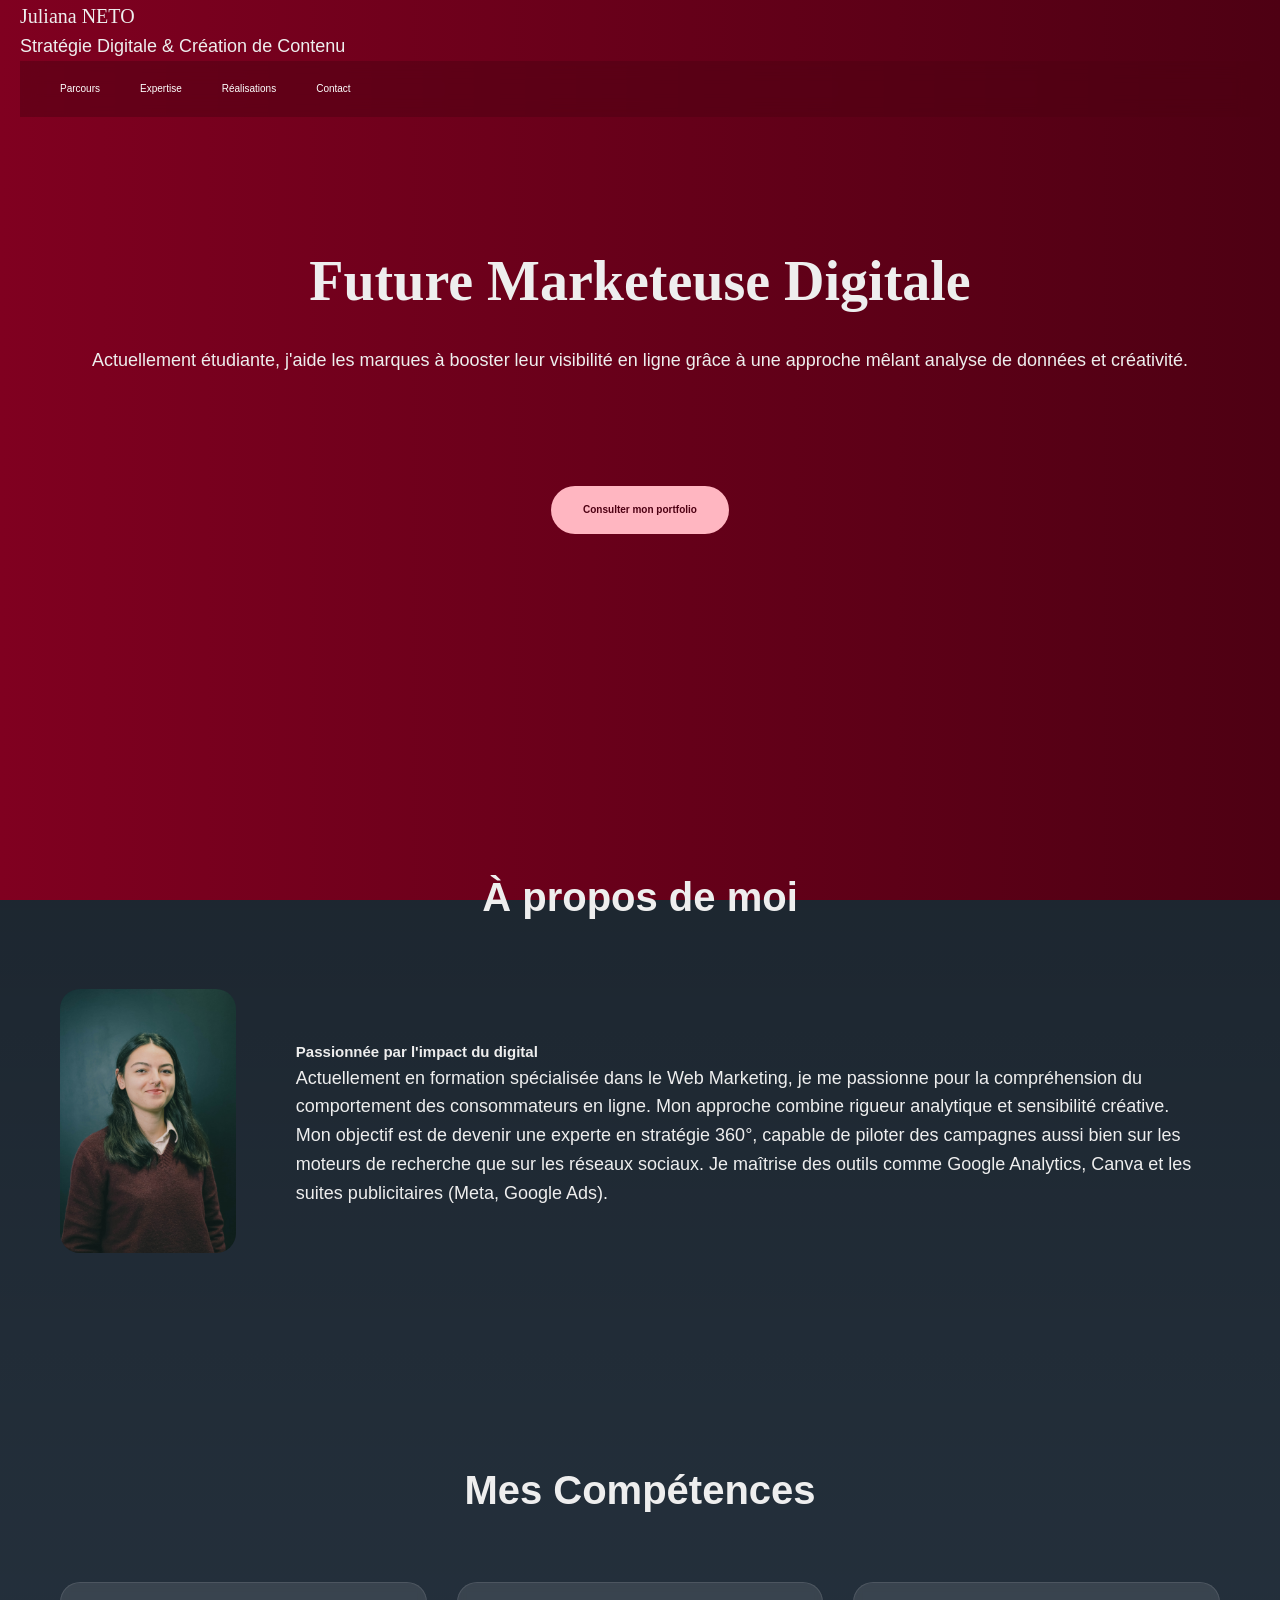
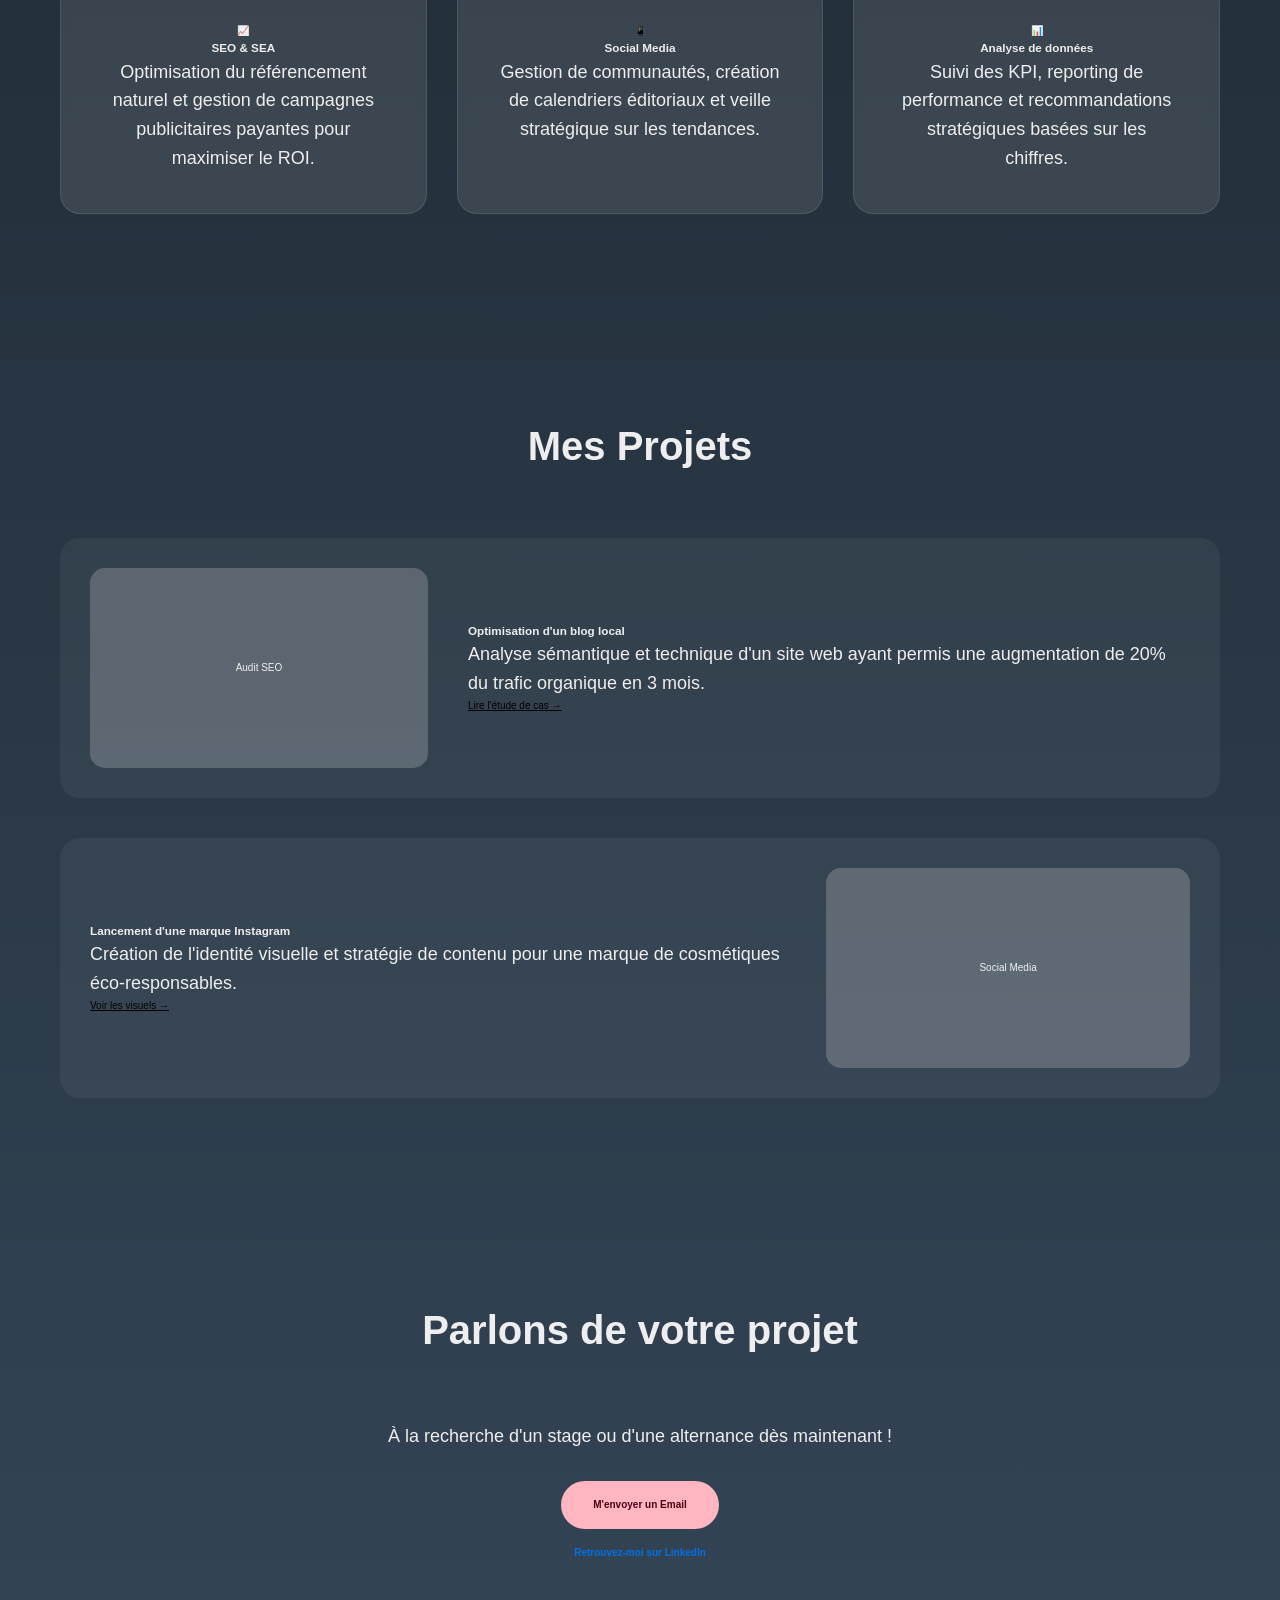
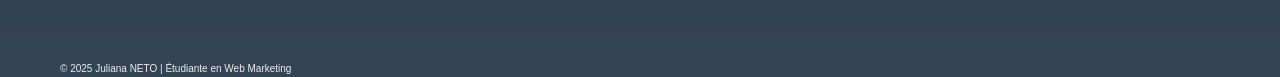
<file: index.html>
<!DOCTYPE html>
<html lang="fr">
<head>
    
    <meta name="viewport" content="width=device-width, initial-scale=1.0">
    <title>Juliana NETO | Étudiante Web Marketing</title>
    <link rel="stylesheet" href="style2.css">
</head>
<body>
    <div class="area">
        <ul class="circles">
            <li></li><li></li><li></li><li></li><li></li>
            <li></li><li></li><li></li><li></li><li></li>
        </ul>
    </div>

    <div class="context">
        <style>
        @import url('https://fonts.googleapis.com/css2?family=Pinyon+Script&display=swap');
    </style>
        <h1>Juliana NETO</h1>
        <p>Stratégie Digitale & Création de Contenu</p>
    </div>

    <header>
        <div class="container">
            <nav>
                <ul class="nav-links">
                    <li><a href="#about">Parcours</a></li>
                    <li><a href="#skills">Expertise</a></li>
                    <li><a href="#projects">Réalisations</a></li>
                    <li><a href="#contact">Contact</a></li>
                </ul>
            </nav>
        </div>
    </header>

    <section class="hero">
        <div class="container">
            <h1>Future Marketeuse Digitale</h1>
            <p>
                Actuellement étudiante, j'aide les marques à booster leur visibilité en ligne 
                grâce à une approche mêlant analyse de données et créativité.
            </p>
            <div class="holographic-container">
                <div class="holographic-card">
            <a href="#projects" class="cta-button">Consulter mon portfolio</a>
                </div>
            </div>
        </div>
    </section>

    <section class="about" id="about">
        <div class="container">
            <h2 class="section-title">À propos de moi</h2>
            <div class="about-content">
                <div class="about-image">
                    <img src="juliana.jpg" alt="Juliana Neto - Web Marketing">
                </div>
                <div class="about-text">
                    <h2>Passionnée par l'impact du digital </h2>
                    <p>
                        Actuellement en formation spécialisée dans le Web Marketing, je me passionne pour la compréhension du comportement des consommateurs en ligne. Mon approche combine rigueur analytique et sensibilité créative.
                    </p>
                    <p>
                        Mon objectif est de devenir une experte en stratégie 360°, capable de piloter des campagnes aussi bien sur les moteurs de recherche que sur les réseaux sociaux. Je maîtrise des outils comme Google Analytics, Canva et les suites publicitaires (Meta, Google Ads).
                    </p>
                </div>
            </div>
        </div>
    </section>

    <section class="skills" id="skills">
        <div class="container">
            <h2 class="section-title">Mes Compétences</h2>
            <div class="skills-grid">
                <div class="skill-card">
                    <div class="skill-icon">📈</div>
                    <h3>SEO & SEA</h3>
                    <p>Optimisation du référencement naturel et gestion de campagnes publicitaires payantes pour maximiser le ROI.</p>
                </div>
                <div class="skill-card">
                    <div class="skill-icon">📱</div>
                    <h3>Social Media</h3>
                    <p>Gestion de communautés, création de calendriers éditoriaux et veille stratégique sur les tendances.</p>
                </div>
                <div class="skill-card">
                    <div class="skill-icon">📊</div>
                    <h3>Analyse de données</h3>
                    <p>Suivi des KPI, reporting de performance et recommandations stratégiques basées sur les chiffres.</p>
                </div>
            </div>
        </div>
    </section>

    <section class="projects" id="projects">
        <div class="container">
            <h2 class="section-title">Mes Projets</h2>
            <div class="projects-grid">
                <div class="project-card">
                    <div class="project-image">Audit SEO</div>
                    <div class="project-content">
                        <h3>Optimisation d'un blog local</h3>
                        <p>Analyse sémantique et technique d'un site web ayant permis une augmentation de 20% du trafic organique en 3 mois.</p>
                        <a href="#" class="project-link">Lire l'étude de cas →</a>
                    </div>
                </div>
                <div class="project-card">
                    <div class="project-image">Social Media</div>
                    <div class="project-content">
                        <h3>Lancement d'une marque Instagram</h3>
                        <p>Création de l'identité visuelle et stratégie de contenu pour une marque de cosmétiques éco-responsables.</p>
                        <a href="#" class="project-link">Voir les visuels →</a>
                    </div>
                </div>
            </div>
        </div>
    </section>

    <section class="contact" id="contact">
        <div class="container">
            <h2 class="section-title">Parlons de votre projet</h2>
            <div style="text-align: center;">
                <p>À la recherche d'un stage ou d'une alternance dès maintenant !</p>
                <div style="margin-top: 30px;">
                    <a href="mailto:juliananeto678@gmail.com" class="cta-button">M'envoyer un Email</a>
                    <br><br>
                    <a href="https://www.linkedin.com/in/juliana-neto-586542296/" target="_blank" style="color: #0071e3; text-decoration: none; font-weight: bold;">Retrouvez-moi sur LinkedIn</a>
                    
                </div>
            </div>
        </div>
    </section>

    <footer>
        <div class="container">
            <div class="footer-bottom">
                © 2025 Juliana NETO | Étudiante en Web Marketing
            </div>
        </div>
    </footer>
</body>
</html>
</file>
<file: style2.css>
/* ===== 1. RÉINITIALISATION ET BASE ===== */
* {
    margin: 0;
    padding: 0;
    box-sizing: border-box;
}

body {
    font-family: -apple-system, BlinkMacSystemFont, 'Segoe UI', Helvetica, Arial, sans-serif;
    color: #ffffff; /* Texte blanc pour le fond sombre */
    line-height: 1.6;
    background-color: #4e0013;
}
h1{
    font-family: cursive;
    font-weight: 400;
    ;
}
p{
    font-size: large;
    
}
a{
    color:#000;
}
.container {
    max-width: 1200px;
    margin: 0 auto;
    padding: 0 20px;
}

/* ===== 2. FOND ANIMÉ BORDEAUX (FIXÉ) ===== */
.area {
    background: #800020; 
    background: linear-gradient(to left, #4e0013, #800020);
    width: 100%;
    height: 100vh;
    position: fixed;
    top: 0;
    left: 0;
    z-index: -1;
}

.circles {
    position: absolute;
    top: 0;
    left: 0;
    width: 100%;
    height: 100%;
    overflow: hidden;
}

.circles li {
    position: absolute;
    display: block;
    list-style: none;
    width: 20px;
    height: 20px;
    background: rgba(255, 255, 255, 0.15);
    animation: animate 25s linear infinite;
    bottom: -150px;
}
/* survolement lien */
a {
  background-color: transparent;
  transition: background-color 0.5s;
}

a:hover {
  background-color: #FFB6C1;
}
/* hover effect */
.holographic-container {
  display: flex;
  justify-content: center;
  align-items: center;
  height: 30vh;
  background: transparent;
}

.holographic-card {
  width: 300px;
  height: 200px;
  background: transparent;
  display: flex;
  justify-content: center;
  align-items: center;
  position: relative;
  overflow: hidden;
  border-radius: 15px;
  transition: all 0.5s ease;
}

.holographic-card h2 {
  color: rgba(78, 0, 19, 0.5);
  font-size: 2rem;
  position: relative;
  z-index: 2;
}

.holographic-card::before {
  content: '';
  position: absolute;
  top: -50%;
  left: -50%;
  width: 200%;
  height: 200%;
  background: linear-gradient(
    0deg, 
    transparent, 
    transparent 30%, 
    rgba(78, 0, 19, 0.5)
  );
  transform: rotate(-45deg);
  transition: all 0.5s ease;
  opacity: 0;
}

.holographic-card:hover {
  transform: scale(1.05);
  box-shadow: 0 0 20px rgba(78, 0, 19, 0.5);
}

.holographic-card:hover::before {
  opacity: 1;
  transform: rotate(-45deg) translateY(100%);
}
/* Animation des carrés */
.circles li:nth-child(1){ left: 25%; width: 80px; height: 80px; animation-delay: 0s; }
.circles li:nth-child(2){ left: 10%; width: 20px; height: 20px; animation-delay: 2s; animation-duration: 12s; }
.circles li:nth-child(3){ left: 70%; width: 20px; height: 20px; animation-delay: 4s; }
.circles li:nth-child(4){ left: 40%; width: 60px; height: 60px; animation-delay: 0s; animation-duration: 18s; }
.circles li:nth-child(5){ left: 65%; width: 20px; height: 20px; animation-delay: 0s; }

@keyframes animate {
    0%{ transform: translateY(0) rotate(0deg); opacity: 1; border-radius: 0; }
    100%{ transform: translateY(-1000px) rotate(720deg); opacity: 0; border-radius: 50%; }
}

/* ===== 3. NAVIGATION (FLEXBOX) ===== */
.pinyon-script-regular {
    font-family: "Pinyon Script", cursive;
    font-weight: 400;
    font-style: normal;
}


header {
    padding: 20px 0;
    position: sticky;
    top: 0;
    z-index: 100;
    backdrop-filter: blur(10px);
    background-color: rgba(78, 0, 19, 0.5); /* Rappel bordeaux transparent */
}

nav {
    display: flex;
    justify-content: space-between;
    align-items: center;
}

.nav-links {
    display: flex;
    list-style: none;
    gap: 40px;
}

.nav-links a {
    color: #ffffff;
    text-decoration: none;
    font-weight: 500;
    transition: opacity 0.3s;
}

/* ===== 4. HERO SECTION ===== */
.hero {
    padding: 120px 0;
    text-align: center;
    display: flex;
    flex-direction: column;
    align-items: center;
}

.hero h1 {
    font-size: 3.5rem;
    font-weight: 700;
    margin-bottom: 20px;
}

/* LE BOUTON ROSE CLAIR */
.cta-button {
    display: inline-block;
    background-color: #FFB6C1; 
    color: #4e0013;
    padding: 16px 32px;
    border-radius: 980px;
    text-decoration: none;
    font-weight: 700;
    transition: all 0.3s ease;
}

.cta-button:hover {
    background-color: #FFC0CB;
    transform: scale(1.05);
}

/* ===== 5. MISE EN PAGE DES SECTIONS (FLEX & GRIDS) ===== */
section {
    padding: 100px 0;
}

.section-title {
    font-size: 2.5rem;
    text-align: center;
    margin-bottom: 60px;
}

/* À PROPOS */
.about-content {
    display: flex;
    gap: 60px;
    align-items: center;
}

.about-image img {
    width: 100%;
    max-width: 400px;
    border-radius: 20px;
}

/* COMPÉTENCES (GRILLE) */
.skills-grid {
    display: grid;
    grid-template-columns: repeat(auto-fit, minmax(250px, 1fr));
    gap: 30px;
}

.skill-card {
    background: rgba(255, 255, 255, 0.1);
    backdrop-filter: blur(5px);
    padding: 40px;
    border-radius: 20px;
    text-align: center;
    border: 1px solid rgba(255, 255, 255, 0.1);
}

/* PROJETS (COLONNE) */
.projects-grid {
    display: flex;
    flex-direction: column;
    gap: 40px;
}

.project-card {
    display: flex;
    gap: 40px;
    align-items: center;
    background: rgba(255, 255, 255, 0.05);
    padding: 30px;
    border-radius: 20px;
}

.project-card:nth-child(even) {
    flex-direction: row-reverse;
}

.project-image {
    width: 40%;
    height: 200px;
    background: rgba(255, 255, 255, 0.2);
    border-radius: 15px;
    display: flex;
    align-items: center;
    justify-content: center;
}

/* ===== 6. RESPONSIVE ===== */
@media (max-width: 768px) {
    .about-content, .project-card {
        flex-direction: column !important;
        text-align: center;
    }
    .project-image { width: 100%; }
    .hero h1 { font-size: 2.2rem; }
}
/* navbar */
@import url('https://fonts.googleapis.com/css?family=Inconsolata|Lato:300,400,700');
html, body, h1, h2, h3, h4, h5, h6, p, li, ol, ul, pre {
	margin: 0;
	padding: 0;
}
html, body { min-height: 100%; }

body {
	background-color: #345;
	background-image: linear-gradient(to bottom, #0009, transparent);
	color: #eee;
	font-family: 'Lato', sans-serif;
	font-size: 62.5%;
	padding: 0 20px;
	box-sizing: border-box;
}
code {
	background: #fff1;
	font-family: 'Inconsolata', monospace;
	padding: .2em .4em;
}

.content {
	background-color: #fff;
	border-radius: 8px;
	box-sizing: border-box;
	color: #666;
	font-size: 1.6em;
	line-height: 1.4em;
	margin: 20px auto;
	margin-top: 80px;
	padding: 20px;
	width: 100%;
	max-width: 800px;
}
.content ul {
	margin: .5em 2em;
	padding: 0;
}

#footer {
	background-color: #246c;
	background-image: linear-gradient(to bottom, transparent, #0009);
	border-top: 1px solid #fff3;
	box-shadow: inset 0 1px 0 #fff3, 0 0 32px #000;
	overflow: hidden;
	padding: 8px;
	position: fixed;
	left: 0;
	right: 0;
	bottom: 0;
	z-index: 9001;
}
#footer a {
	color: #85c6f6;
	padding: 1em 0;
	text-decoration: none;
}
#footer ul {
	display: flex;
	list-style: none;
	justify-content: center;
	font-size: 2em;
	font-weight: 300;
}
#footer ul li {
	padding: 0 .5em;
}

/* Appearance */
.links {
	background-color: #123;
	background-image: linear-gradient(to bottom, #0003, transparent);
	border-bottom: 1px solid #0003;
	box-shadow: 0 0 32px #0003;
	font-size: 2em;
	font-weight: 300;
}
.links > a {
	color: #9ab;
	padding: .75em;
	text-align: center;
	text-decoration: none;
	transition: all .5s;
}
.links > a:hover {
	background: #ffffff06;
	color: #adf;
}
.links > .line {
	background: #68a;
	height: 1px;
	pointer-events: none;
}

/* The Magic */
#header {
	position: fixed;
	top: 0;
	left: 0;
	right: 0;
}
.links {
	display: grid;
	grid-template-columns: repeat(var(--items), 1fr);
	position: relative;
}
.links > .line {
	opacity: 0;
	transition: all .5s;
	position: absolute;
	bottom: 0;
	left: var(--left, calc(100% / var(--items) * (var(--index) - 1)));
	width: var(--width, calc(100% / var(--items)));
	--index: 0;
}
.links > a:hover ~ .line {
	opacity: 1;
}

.links > a:nth-of-type(1):hover ~ .line { --index: 1; }
.links > a:nth-of-type(2):hover ~ .line { --index: 2; }
.links > a:nth-of-type(3):hover ~ .line { --index: 3; }
.links > a:nth-of-type(4):hover ~ .line { --index: 4; }
.links > a:nth-of-type(5):hover ~ .line { --index: 5; }
.links > a:nth-of-type(6):hover ~ .line { --index: 6; }
.links > a:nth-of-type(7):hover ~ .line { --index: 7; }
.links > a:nth-of-type(8):hover ~ .line { --index: 8; }
.links > a:nth-of-type(9):hover ~ .line { --index: 9; }
.links > a:nth-of-type(10):hover ~ .line { --index: 10; }
.links > a:last-of-type:hover ~ .line { --index: var(--items); }
</file>
